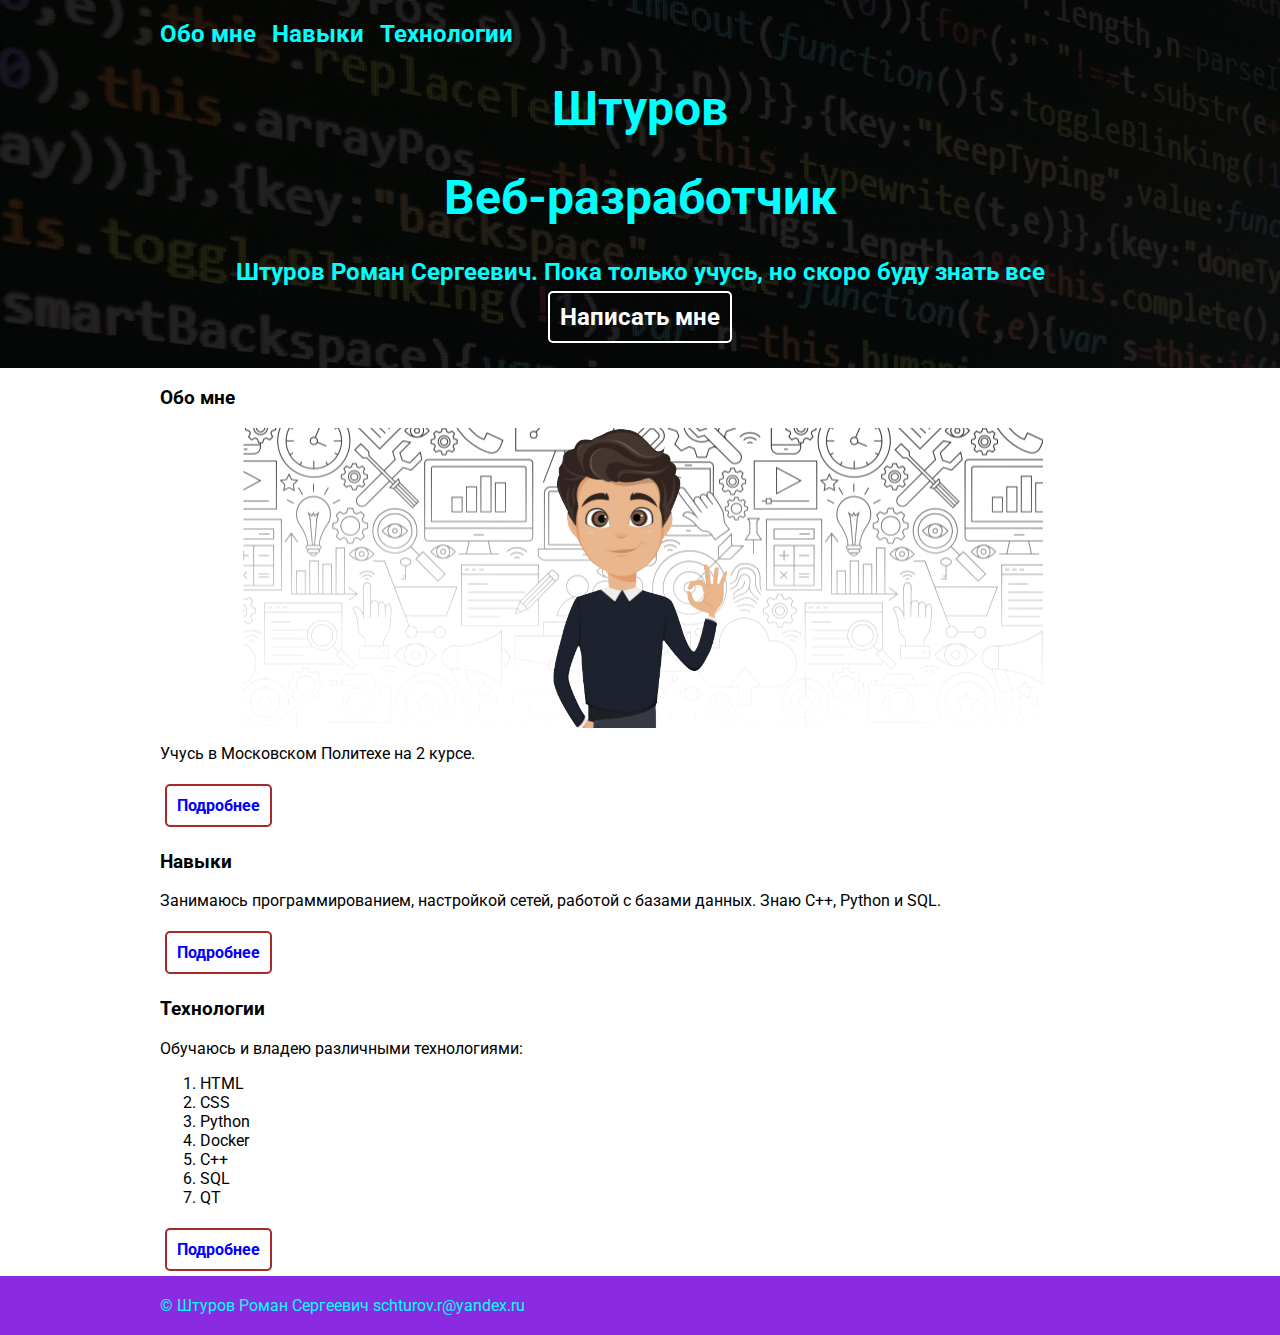
<file: Lab1/index.html>
<!DOCTYPE html>
<html lang="ru">

<head>
    <meta charset="UTF-8">
    <title>Веб-разработчик Штуров Р.С.</title>
    <link rel="stylesheet" href="style.css">
    <link rel="preconnect" href="https://fonts.googleapis.com">
    <link rel="preconnect" href="https://fonts.gstatic.com" crossorigin>
    <link href="https://fonts.googleapis.com/css2?family=Roboto:wght@700&display=swap" rel="stylesheet">
</head>

<body>
    <header class="header1">
        <div class="container">
            <nav class="main-menu">
                <ul>
                    <li><a href="#about_me">Обо мне</a></li>
                    <li><a href="#skills">Навыки</a></li>
                    <li><a href="#Technologies">Технологии</a></li>
                </ul>
            </nav>
        </div>
        <div class="text-center">
            <h1>Штуров</h1>
            <h1>Веб-разработчик</h1>
            <label class="w-50 mx-auto">Штуров Роман Сергеевич. Пока только учусь, но скоро буду знать все</br></label>
            <a class="btn contact-me-btn" href="mailto:schturov.r@yandex.ru">Написать мне</a>
        </div>
    </header>
    <main>
        <div class="container">
            <section id="about_me">
                <h3>Обо мне</h3>

                <figure class="avatar">
                    <img src="images/person.png" alt="person">
                </figure>


                <p>Учусь в Московском Политехе на 2 курсе.</p>
                <a class="btn" href="about.html">Подробнее</a>
            </section>

            <section id="skills">
                <h3>Навыки</h3>

                <p>Занимаюсь программированием, настройкой сетей, работой с базами данных. Знаю C++, Python и SQL.</p>
                <a class="btn" href="skills.html">Подробнее</a>
            </section>

            <section id="Technologies">
                <h3>Технологии</h3>

                <p>Обучаюсь и владею различными технологиями:</p>
                

                <ol>
                    <li>HTML</li>
                    <li>CSS</li>
                    <li>Python</li>
                    <li>Docker</li>
                    <li>C++</li>
                    <li>SQL</li>
                    <li>QT</li>
                </ol>
                <a class="btn" href="technologies.html">Подробнее</a>
            </section>
        </div>
    </main>
    <footer class="footer">
        <div class="container">
            &copy; Штуров Роман Сергеевич schturov.r@yandex.ru
        </div>
    </footer>
</body>

</html>
</file>
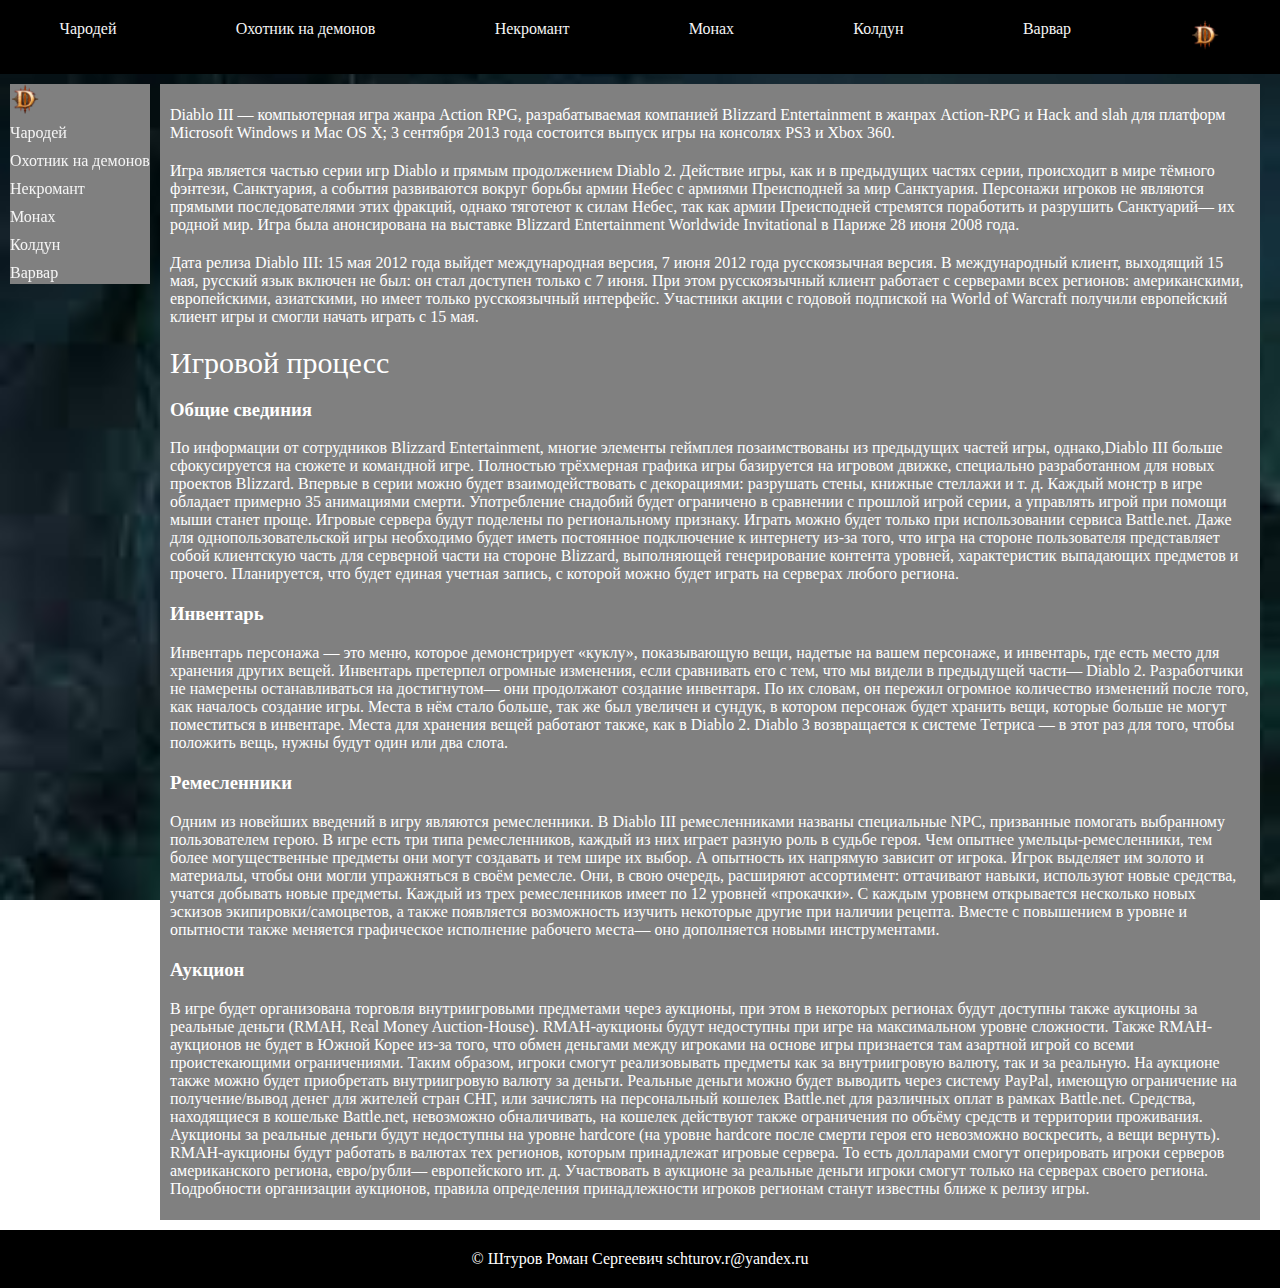
<file: lab3/index.html>
<!DOCTYPE html>
<html lang="en">
<head>
    <meta charset="UTF-8">
    <meta http-equiv="X-UA-Compatible" content="IE=edge">
    <meta name="viewport" content="width=device-width, initial-scale=1.0">
    <link rel="stylesheet" href="style.css">
    <link rel="stylesheet" href="print.css" media="print">
    <title>Diablo 3 classes</title>
</head>
<body>
    <header class="container">
        <a href="magician.html">Чародей</a>
        <a href="DemonHunter.html">Охотник на демонов</a>
        <a href="necromancer.html">Некромант</a>
        <a href="monk.html">Монах</a>
        <a href="witch.html">Колдун</a>
        <a href="barbarian.html">Варвар</a>
        <a href="index.html"><img src="images/logo.png" alt="Diablo 3 logo"></a>
    </header>

    <div class="sidebar">
        <a href="index.html"><img src="images/logo.png" alt="Diablo 3 logo"></a>
        <a href="magician.html">Чародей</a>
        <a href="DemonHunter.html">Охотник на демонов</a>
        <a href="necromancer.html">Некромант</a>
        <a href="monk.html">Монах</a>
        <a href="witch.html">Колдун</a>
        <a href="barbarian.html">Варвар</a>
    </div>
    
    <div class="info">
        <div>
        Diablo III — компьютерная игра жанра Action RPG, разрабатываемая компанией Blizzard Entertainment в жанрах Action-RPG
        и Hack and slah для платформ Microsoft Windows и Mac OS X; 
        3 сентября 2013 года состоится выпуск игры на консолях PS3 и Xbox 360.
        </div>
        <div>
        Игра является частью серии игр Diablo и прямым продолжением Diablo 2. Действие игры, как и в предыдущих частях серии,
        происходит в мире тёмного фэнтези, Санктуария, а события развиваются вокруг борьбы армии Небес с армиями Преисподней 
        за мир Санктуария. Персонажи игроков не являются прямыми последователями этих фракций, однако тяготеют к силам Небес,
        так как армии Преисподней стремятся поработить и разрушить Санктуарий— их родной мир. Игра была анонсирована на выставке
        Blizzard Entertainment Worldwide Invitational в Париже 28 июня 2008 года.
        </div>
        <div>
            Дата релиза Diablo III: 15 мая 2012 года выйдет международная версия, 7 июня 2012 года русскоязычная версия. В
            международный клиент, выходящий 15 мая, русский язык включен не был: он стал доступен только с 7 июня.
            При этом русскоязычный клиент работает с серверами всех регионов: американскими, европейскими, азиатскими,
            но имеет только русскоязычный интерфейс. Участники акции с годовой подпиской на World of Warcraft получили
            европейский клиент игры и смогли начать играть с 15 мая.
        </div>
        <div>
            <span>Игровой процесс</span>
            <h3>Общие свединия</h3>
            <p>
            По информации от сотрудников Blizzard Entertainment, многие элементы геймплея позаимствованы из предыдущих частей игры,
            однако,Diablo III больше сфокусируется на сюжете и командной игре. Полностью трёхмерная графика игры базируется на
            игровом движке, специально разработанном для новых проектов Blizzard. Впервые в серии можно будет взаимодействовать
            с декорациями: разрушать стены, книжные стеллажи и т. д. Каждый монстр в игре обладает примерно 35 анимациями смерти.
            Употребление снадобий будет ограничено в сравнении с прошлой игрой серии, а управлять игрой при помощи мыши станет проще.
            Игровые сервера будут поделены по региональному признаку. Играть можно будет только при использовании сервиса Battle.net.
            Даже для однопользовательской игры необходимо будет иметь постоянное подключение к интернету из-за того, что игра на
            стороне пользователя представляет собой клиентскую часть для серверной части на стороне Blizzard, выполняющей генерирование
            контента уровней, характеристик выпадающих предметов и прочего. Планируется, что будет единая учетная запись, с которой можно
            будет играть на серверах любого региона.
            </p>
        </div>
        <div>
            <h3>Инвентарь</h3>
            <p>
            Инвентарь персонажа — это меню, которое демонстрирует «куклу», показывающую вещи, надетые на вашем персонаже, и инвентарь,
            где есть место для хранения других вещей. Инвентарь претерпел огромные изменения, если сравнивать его с тем, что мы видели
            в предыдущей части— Diablo 2. Разработчики не намерены останавливаться на достигнутом— они продолжают создание инвентаря.
            По их словам, он пережил огромное количество изменений после того, как началось создание игры. Места в нём стало больше,
            так же был увеличен и сундук, в котором персонаж будет хранить вещи, которые больше не могут поместиться в инвентаре.
            Места для хранения вещей работают также, как в Diablo 2. Diablo 3 возвращается к системе Тетриса — в этот раз для того,
            чтобы положить вещь, нужны будут один или два слота.
            </p>
        </div>
        <div>
            <h3>Pемесленники</h3>
            <p>
                Одним из новейших введений в игру являются ремесленники. В Diablo III ремесленниками названы специальные NPC,
                призванные помогать выбранному пользователем герою. В игре есть три типа ремесленников, каждый из них играет
                разную роль в судьбе героя. Чем опытнее умельцы-ремесленники, тем более могущественные предметы они могут
                создавать и тем шире их выбор. А опытность их напрямую зависит от игрока. Игрок выделяет им золото и материалы,
                чтобы они могли упражняться в своём ремесле. Они, в свою очередь, расширяют ассортимент: оттачивают навыки,
                используют новые средства, учатся добывать новые предметы. Каждый из трех ремесленников имеет по 12 уровней
                «прокачки». С каждым уровнем открывается несколько новых эскизов экипировки/самоцветов, а также появляется
                возможность изучить некоторые другие при наличии рецепта. Вместе с повышением в уровне и опытности также меняется
                графическое исполнение рабочего места— оно дополняется новыми инструментами.
            </p>
        </div>
        <div>
            <h3>Аукцион</h3>
            <p>
                В игре будет организована торговля внутриигровыми предметами через аукционы, при этом в некоторых регионах будут
                доступны также аукционы за реальные деньги (RMAH, Real Money Auction-House). RMAH-аукционы будут недоступны при
                игре на максимальном уровне сложности. Также RMAH-аукционов не будет в Южной Корее из-за того, что обмен деньгами
                между игроками на основе игры признается там азартной игрой со всеми проистекающими ограничениями.
                Таким образом, игроки смогут реализовывать предметы как за внутриигровую валюту, так и за реальную. На аукционе
                также можно будет приобретать внутриигровую валюту за деньги. Реальные деньги можно будет выводить через систему PayPal,
                имеющую ограничение на получение/вывод денег для жителей стран СНГ, или зачислять на персональный кошелек Battle.net
                для различных оплат в рамках Battle.net. Средства, находящиеся в кошельке Battle.net, невозможно обналичивать,
                на кошелек действуют также ограничения по объёму средств и территории проживания.                
                Аукционы за реальные деньги будут недоступны на уровне hardcore (на уровне hardcore после смерти героя его
                невозможно воскресить, а вещи вернуть).                
                RMAH-аукционы будут работать в валютах тех регионов, которым принадлежат игровые сервера. То есть долларами
                смогут оперировать игроки серверов американского региона, евро/рубли— европейского ит. д. Участвовать в аукционе
                за реальные деньги игроки смогут только на серверах своего региона.                
                Подробности организации аукционов, правила определения принадлежности игроков регионам станут известны ближе к релизу игры.
            </p>
        </div>
    </div>
    <footer>
        <div class="container">
            &copy; Штуров Роман Сергеевич schturov.r@yandex.ru
        </div>
    </footer>
</body>
</html>
</file>
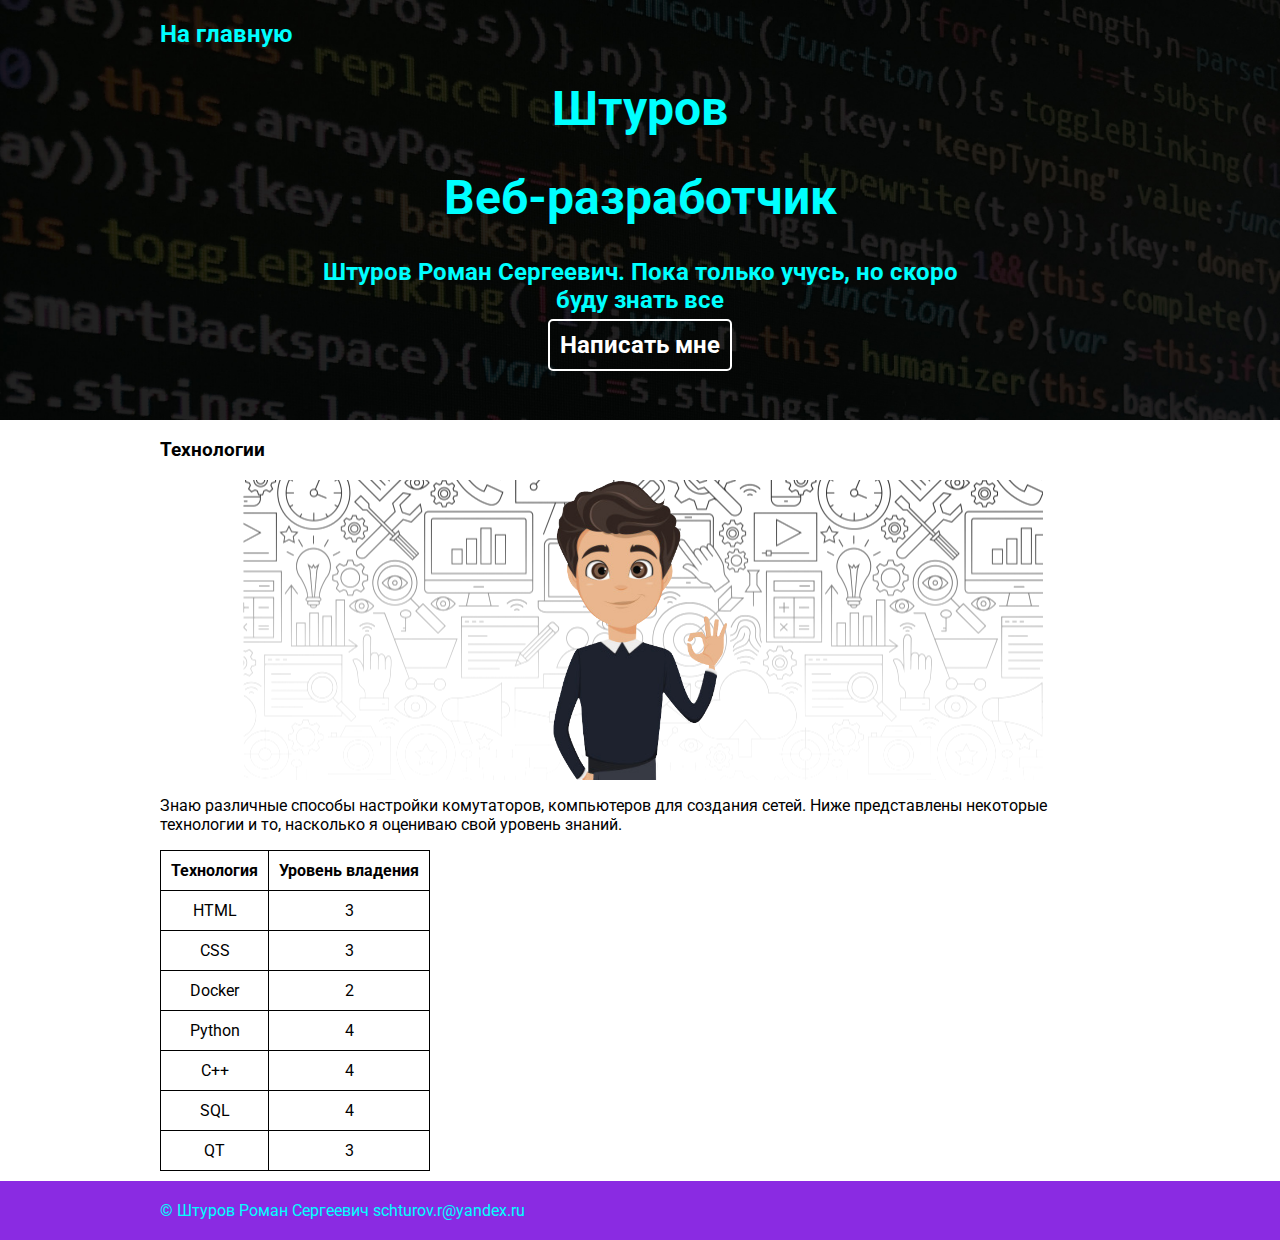
<file: Lab1/technologies.html>
<!DOCTYPE html>
<html lang="ru">

<head>
    <meta charset="UTF-8">
    <title>Веб-разработчик Штуров Р.С.</title>
    <link rel="stylesheet" href="style.css">
    <link rel="preconnect" href="https://fonts.googleapis.com">
    <link rel="preconnect" href="https://fonts.gstatic.com" crossorigin>
    <link href="https://fonts.googleapis.com/css2?family=Roboto:wght@700&display=swap" rel="stylesheet">
</head>

<body>
    <header class="header1">
        <div class="container">
            <nav class="main-menu">
                <ul>
                    <li><a href="index.html">На главную</a></li>
                </ul>
            </nav>
        </div>
        <div class="text-center">
            <h1>Штуров</h1>
            <h1>Веб-разработчик</h1>
            <p class="w-50 mx-auto">
                <label class="w-50 mx-auto">Штуров Роман Сергеевич. Пока только учусь, но скоро буду знать все</br></label>
                <a class="btn contact-me-btn" href="mailto:schturov.r@yandex.ru">Написать мне</a>
        </div>
    </header>
    <main>
        <div class="container">
            <section id="about_me">
                <h3>Технологии</h3>

                <figure class="avatar">
                    <img src="images/person.png" alt="person">
                </figure>


                <p>Знаю различные способы настройки комутаторов, компьютеров для создания сетей. Ниже представлены некоторые технологии и то, насколько я оцениваю свой уровень знаний.</p>
                    <table class="tabletech">
                        <thead>
                            <tr>
                                <th>Технология</th>
                                <th>Уровень владения</th>
                            </tr>
                        </thead>
                        <tbody>
                            <tr>
                                <td>HTML</td>
                                <td>3</td>
                            </tr>
                            <tr>
                                <td>CSS</td>
                                <td>3</td>
                            </tr>
                            <tr>
                                <td>Docker</td>
                                <td>2</td>
                            </tr>
                            <tr>
                                <td>Python</td>
                                <td>4</td>
                            </tr>
                            <tr>
                                <td>C++</td>
                                <td>4</td>
                            </tr>
                            <tr>
                                <td>SQL</td>
                                <td>4</td>
                            </tr>
                            <tr>
                                <td>QT</td>
                                <td>3</td>
                            </tr>
                        </tbody>
                    </table>
            </section>
        </div>
    </main>
    <footer class="footer">
        <div class="container">
            &copy; Штуров Роман Сергеевич schturov.r@yandex.ru
        </div>
    </footer>
</body>

</html>
</file>
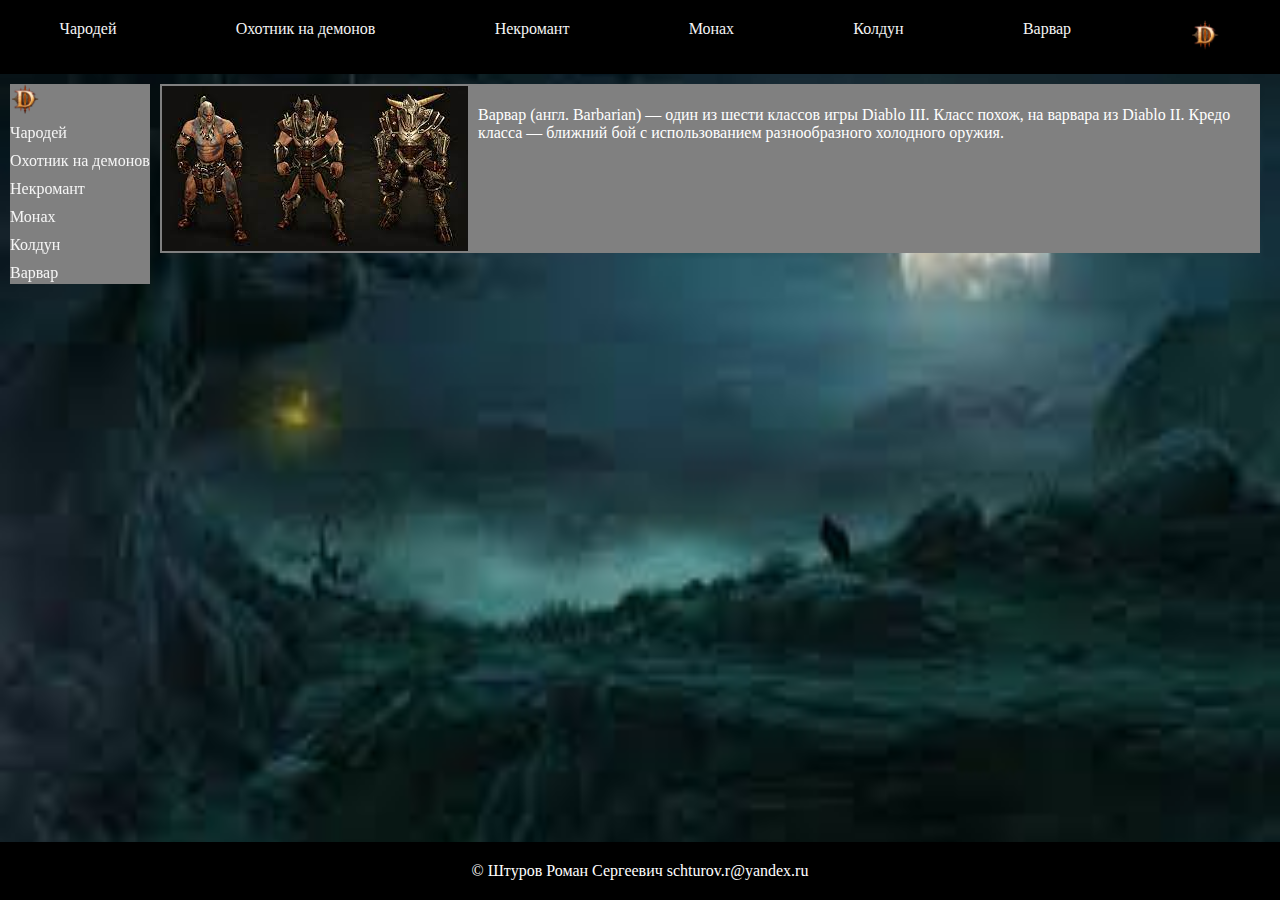
<file: lab3/barbarian.html>
<!DOCTYPE html>
<html lang="en">
<head>
    <meta charset="UTF-8">
    <meta http-equiv="X-UA-Compatible" content="IE=edge">
    <meta name="viewport" content="width=device-width, initial-scale=1.0">
    <link rel="stylesheet" href="style.css">
    <link rel="stylesheet" href="print.css" media="print">
    <title>Diablo 3 classes</title>
</head>
<body>
    <div class="wrapper">
        <div class="content">
            <header class="container">
                <a href="magician.html">Чародей</a>
                <a href="DemonHunter.html">Охотник на демонов</a>
                <a href="necromancer.html">Некромант</a>
                <a href="monk.html">Монах</a>
                <a href="witch.html">Колдун</a>
                <a href="barbarian.html">Варвар</a>
                <a href="index.html"><img src="images/logo.png" alt="Diablo 3 logo"></a>
            </header>

            <div class="sidebar">
                <a href="index.html"><img src="images/logo.png" alt="Diablo 3 logo"></a>
                <a href="magician.html">Чародей</a>
                <a href="DemonHunter.html">Охотник на демонов</a>
                <a href="necromancer.html">Некромант</a>
                <a href="monk.html">Монах</a>
                <a href="witch.html">Колдун</a>
                <a href="barbarian.html">Варвар</a>
            </div>
            <div class="info flex-container">
                <img src="images/barbarian.jpg" alt="barbarian">
                <div>
                    Варвар (англ. Barbarian) — один из шести классов игры Diablo III. Класс похож,
                    на варвара из Diablo II. Кредо класса — ближний бой с использованием разнообразного
                    холодного оружия.
                </div>
            </div>
        </div>
        <div class="footer">
            <footer>
                <div class="container">
                        &copy; Штуров Роман Сергеевич schturov.r@yandex.ru
                </div>
            </footer>
        </div>
    </div>
</body>
</html>
</file>
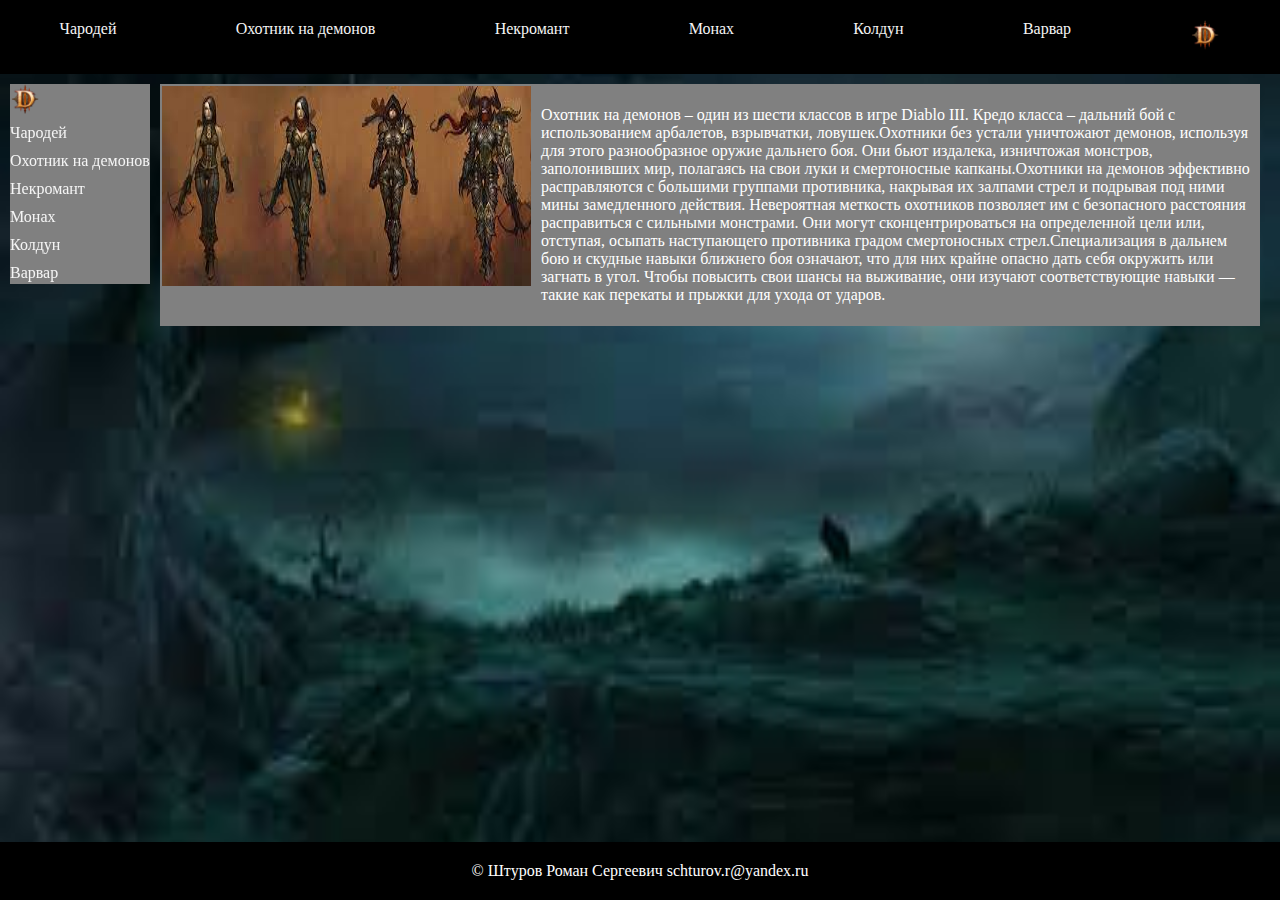
<file: lab3/DemonHunter.html>
<!DOCTYPE html>
<html lang="en">
<head>
    <meta charset="UTF-8">
    <meta http-equiv="X-UA-Compatible" content="IE=edge">
    <meta name="viewport" content="width=device-width, initial-scale=1.0">
    <link rel="stylesheet" href="style.css">
    <link rel="stylesheet" href="print.css" media="print">
    <title>Diablo 3 classes</title>
</head>
<body>
    <div class="wrapper">
        <div class="content">
            <header class="container">
                <a href="magician.html">Чародей</a>
                <a href="DemonHunter.html">Охотник на демонов</a>
                <a href="necromancer.html">Некромант</a>
                <a href="monk.html">Монах</a>
                <a href="witch.html">Колдун</a>
                <a href="barbarian.html">Варвар</a>
                <a href="index.html"><img src="images/logo.png" alt="Diablo 3 logo"></a>
            </header>

            <div class="sidebar">
                <a href="index.html"><img src="images/logo.png" alt="Diablo 3 logo"></a>
                <a href="magician.html">Чародей</a>
                <a href="DemonHunter.html">Охотник на демонов</a>
                <a href="necromancer.html">Некромант</a>
                <a href="monk.html">Монах</a>
                <a href="witch.html">Колдун</a>
                <a href="barbarian.html">Варвар</a>
            </div>
            <div class="info flex-container">
                <img src="images/demonhunter.jpg" alt="demonhunter">
                <div>
                    Охотник на демонов – один из шести классов в игре Diablo III. Кредо класса – дальний бой с
                    использованием арбалетов, взрывчатки, ловушек.Охотники без устали уничтожают демонов,
                    используя для этого разнообразное оружие дальнего боя. Они бьют издалека, изничтожая монстров,
                    заполонивших мир, полагаясь на свои луки и смертоносные капканы.Охотники на демонов эффективно
                    расправляются с большими группами противника, накрывая их залпами стрел и подрывая под ними
                    мины замедленного действия. Невероятная меткость охотников позволяет им с безопасного
                    расстояния расправиться с сильными монстрами. Они могут сконцентрироваться на определенной
                    цели или, отступая, осыпать наступающего противника градом смертоносных стрел.Специализация
                    в дальнем бою и скудные навыки ближнего боя означают, что для них крайне опасно дать себя
                    окружить или загнать в угол. Чтобы повысить свои шансы на выживание, они изучают
                    соответствующие навыки — такие как перекаты и прыжки для ухода от ударов.
                </div>
            </div>
        </div>
        <div class="footer">
            <footer>
                <div class="container">
                        &copy; Штуров Роман Сергеевич schturov.r@yandex.ru
                </div>
            </footer>
        </div>
    </div>
</body>
</html>
</file>
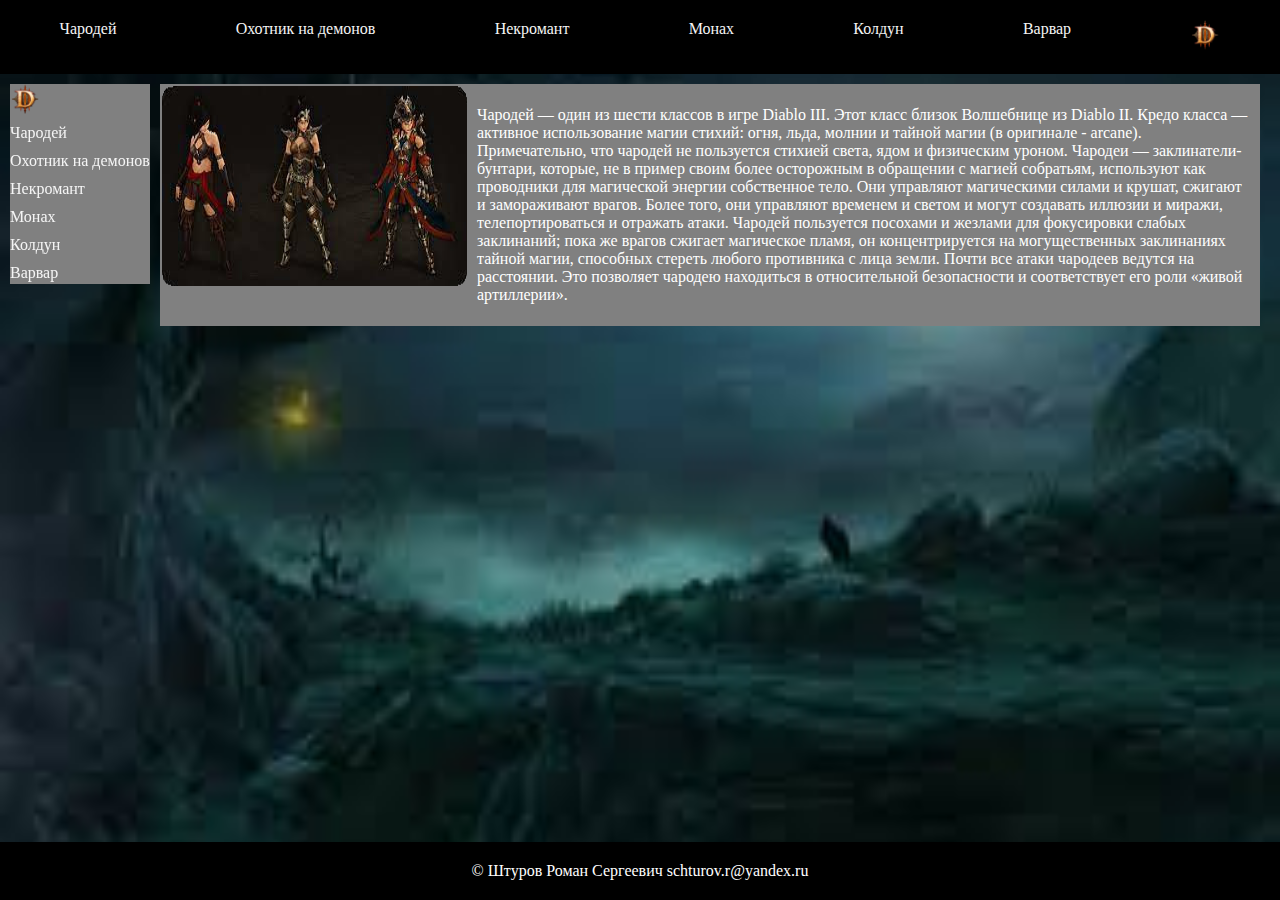
<file: lab3/magician.html>
<!DOCTYPE html>
<html lang="en">
<head>
    <meta charset="UTF-8">
    <meta http-equiv="X-UA-Compatible" content="IE=edge">
    <meta name="viewport" content="width=device-width, initial-scale=1.0">
    <link rel="stylesheet" href="style.css">
    <link rel="stylesheet" href="print.css" media="print">
    <title>Diablo 3 classes</title>
</head>
<body>
    <div class="wrapper">
        <div class="content">
            <header class="container">
                <a href="magician.html">Чародей</a>
                <a href="DemonHunter.html">Охотник на демонов</a>
                <a href="necromancer.html">Некромант</a>
                <a href="monk.html">Монах</a>
                <a href="witch.html">Колдун</a>
                <a href="barbarian.html">Варвар</a>
                <a href="index.html"><img src="images/logo.png" alt="Diablo 3 logo"></a>
            </header>

            <div class="sidebar">
                <a href="index.html"><img src="images/logo.png" alt="Diablo 3 logo"></a>
                <a href="magician.html">Чародей</a>
                <a href="DemonHunter.html">Охотник на демонов</a>
                <a href="necromancer.html">Некромант</a>
                <a href="monk.html">Монах</a>
                <a href="witch.html">Колдун</a>
                <a href="barbarian.html">Варвар</a>
            </div>
            <div class="info flex-container">
                <img src="images/magician.png" alt="magician">
                <div>
                    Чародей — один из шести классов в игре Diablo III. Этот класс близок Волшебнице из Diablo II. Кредо класса
                    — активное использование магии стихий: огня, льда, молнии и тайной магии (в оригинале - arcane). Примечательно,
                    что чародей не пользуется стихией света, ядом и физическим уроном.
                    Чародеи — заклинатели-бунтари, которые, не в пример своим более осторожным в обращении с магией собратьям,
                    используют как проводники для магической энергии собственное тело. Они управляют магическими силами и крушат,
                    сжигают и замораживают врагов. Более того, они управляют временем и светом и могут создавать иллюзии и миражи,
                    телепортироваться и отражать атаки.            
                    Чародей пользуется посохами и жезлами для фокусировки слабых заклинаний; пока же врагов сжигает магическое пламя,
                    он концентрируется на могущественных заклинаниях тайной магии, способных стереть любого противника с лица земли.            
                    Почти все атаки чародеев ведутся на расстоянии. Это позволяет чародею находиться в относительной безопасности и
                    соответствует его роли «живой артиллерии».
                </div>
            </div>
        </div>
        <div class="footer">
            <footer>
                <div class="container">
                        &copy; Штуров Роман Сергеевич schturov.r@yandex.ru
                </div>
            </footer>
        </div>
    </div>
</body>
</html>
</file>
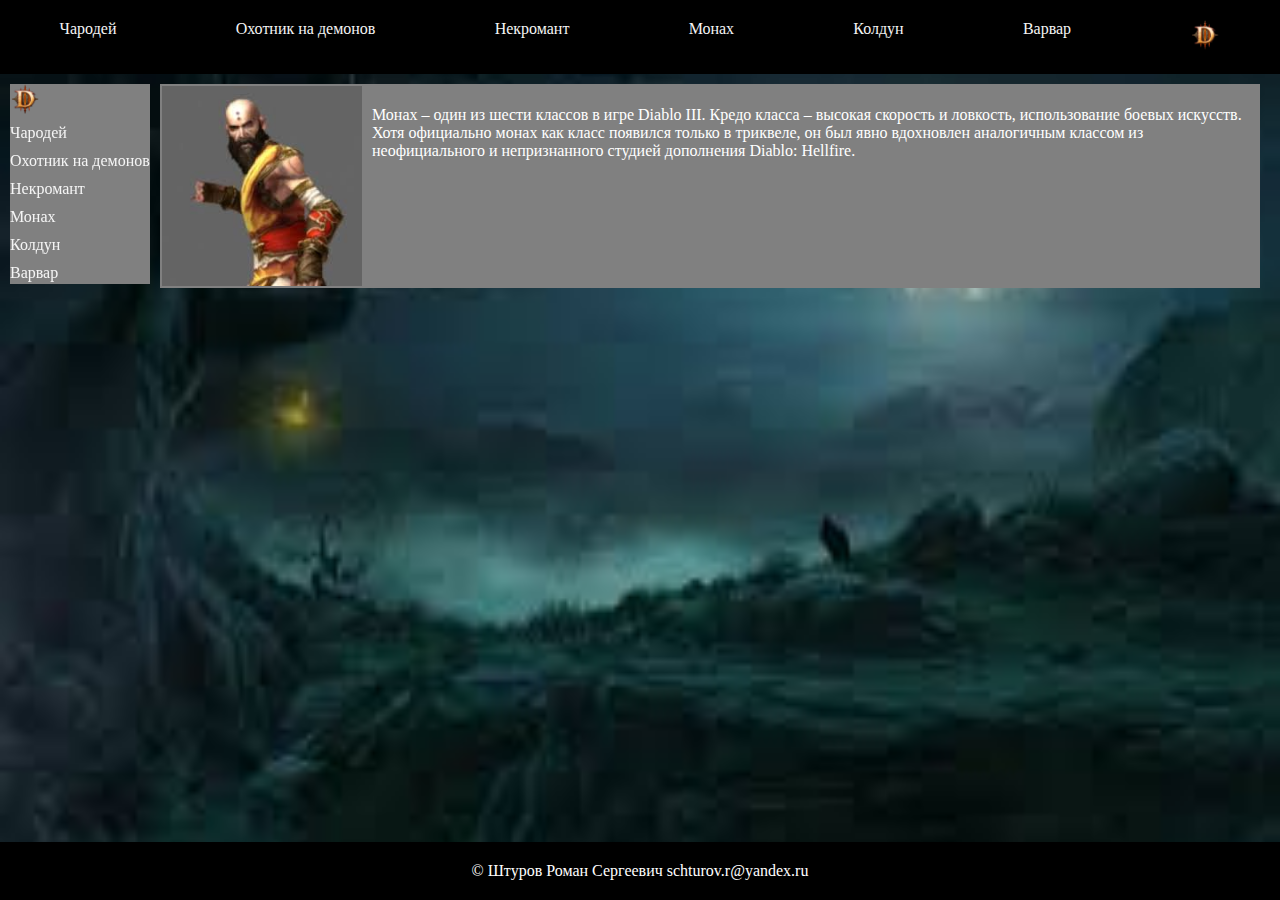
<file: lab3/monk.html>
<!DOCTYPE html>
<html lang="en">
<head>
    <meta charset="UTF-8">
    <meta http-equiv="X-UA-Compatible" content="IE=edge">
    <meta name="viewport" content="width=device-width, initial-scale=1.0">
    <link rel="stylesheet" href="style.css">
    <link rel="stylesheet" href="print.css" media="print">
    <title>Diablo 3 classes</title>
</head>
<body>
    <div class="wrapper">
        <div class="content">
            <header class="container">
                <a href="magician.html">Чародей</a>
                <a href="DemonHunter.html">Охотник на демонов</a>
                <a href="necromancer.html">Некромант</a>
                <a href="monk.html">Монах</a>
                <a href="witch.html">Колдун</a>
                <a href="barbarian.html">Варвар</a>
                <a href="index.html"><img src="images/logo.png" alt="Diablo 3 logo"></a>
            </header>

            <div class="sidebar">
                <a href="index.html"><img src="images/logo.png" alt="Diablo 3 logo"></a>
                <a href="magician.html">Чародей</a>
                <a href="DemonHunter.html">Охотник на демонов</a>
                <a href="necromancer.html">Некромант</a>
                <a href="monk.html">Монах</a>
                <a href="witch.html">Колдун</a>
                <a href="barbarian.html">Варвар</a>
            </div>
            <div class="info flex-container">
                <img src="images/monk.jpg" alt="monk">
                <div>
                    Монах – один из шести классов в игре Diablo III. Кредо класса – высокая
                    скорость и ловкость, использование боевых искусств. Хотя официально монах
                    как класс появился только в триквеле, он был явно вдохновлен аналогичным
                    классом из неофициального и непризнанного студией дополнения Diablo: Hellfire.
                </div>
            </div>
        </div>
        <div class="footer">
            <footer>
                <div class="container">
                        &copy; Штуров Роман Сергеевич schturov.r@yandex.ru
                </div>
            </footer>
        </div>
    </div>
</body>
</html>
</file>
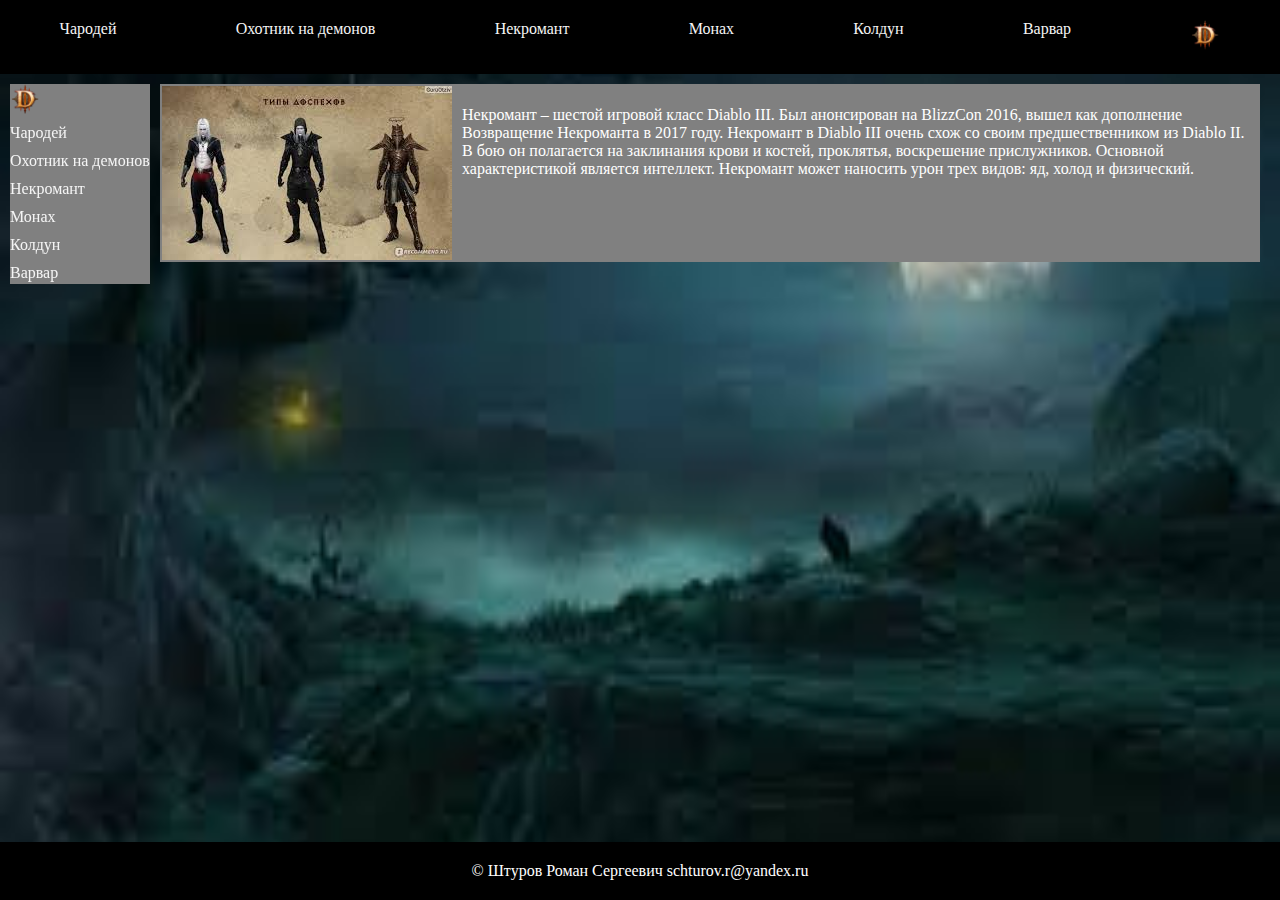
<file: lab3/necromancer.html>
<!DOCTYPE html>
<html lang="en">
<head>
    <meta charset="UTF-8">
    <meta http-equiv="X-UA-Compatible" content="IE=edge">
    <meta name="viewport" content="width=device-width, initial-scale=1.0">
    <link rel="stylesheet" href="style.css">
    <link rel="stylesheet" href="print.css" media="print">
    <title>Diablo 3 classes</title>
</head>
<body>
    <div class="wrapper">
        <div class="content">
            <header class="container">
                <a href="magician.html">Чародей</a>
                <a href="DemonHunter.html">Охотник на демонов</a>
                <a href="necromancer.html">Некромант</a>
                <a href="monk.html">Монах</a>
                <a href="witch.html">Колдун</a>
                <a href="barbarian.html">Варвар</a>
                <a href="index.html"><img src="images/logo.png" alt="Diablo 3 logo"></a>
            </header>

            <div class="sidebar">
                <a href="index.html"><img src="images/logo.png" alt="Diablo 3 logo"></a>
                <a href="magician.html">Чародей</a>
                <a href="DemonHunter.html">Охотник на демонов</a>
                <a href="necromancer.html">Некромант</a>
                <a href="monk.html">Монах</a>
                <a href="witch.html">Колдун</a>
                <a href="barbarian.html">Варвар</a>
            </div>
            <div class="info flex-container">
                <img src="images/necromancer.jpg" alt="necromancer">
                <div>
                    Некромант – шестой игровой класс Diablo III. Был анонсирован на BlizzCon 2016,
                    вышел как дополнение Возвращение Некроманта в 2017 году.
                    Некромант в Diablo III очень схож со своим предшественником из Diablo II.
                    В бою он полагается на заклинания крови и костей, проклятья, воскрешение прислужников.
                    Основной характеристикой является интеллект. Некромант может наносить урон трех видов:
                    яд, холод и физический.
                </div>
            </div>
        </div>
        <div class="footer">
            <footer>
                <div class="container">
                        &copy; Штуров Роман Сергеевич schturov.r@yandex.ru
                </div>
            </footer>
        </div>
    </div>
</body>
</html>
</file>
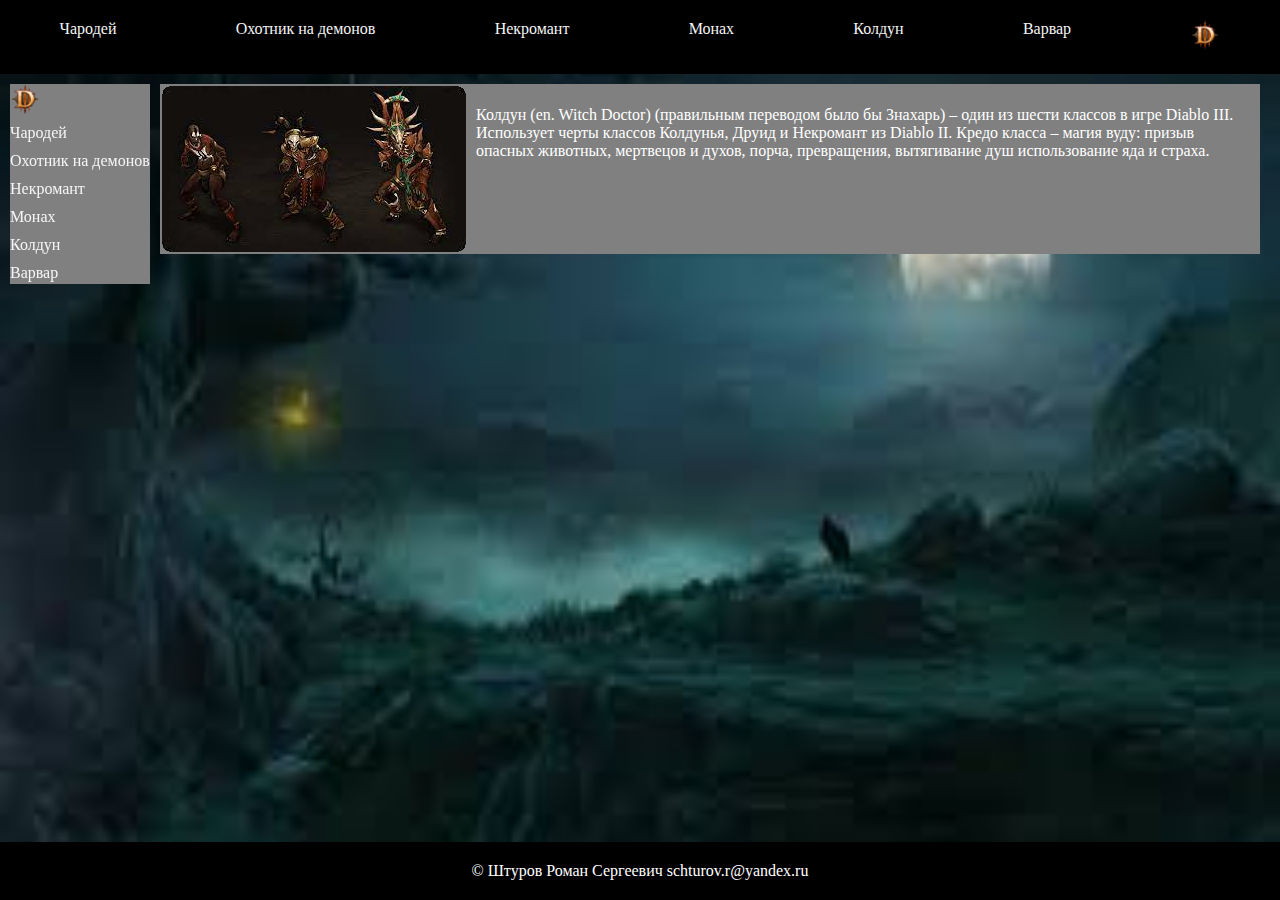
<file: lab3/witch.html>
<!DOCTYPE html>
<html lang="en">
<head>
    <meta charset="UTF-8">
    <meta http-equiv="X-UA-Compatible" content="IE=edge">
    <meta name="viewport" content="width=device-width, initial-scale=1.0">
    <link rel="stylesheet" href="style.css">
    <link rel="stylesheet" href="print.css" media="print">
    <title>Diablo 3 classes</title>
</head>
<body>
    <div class="wrapper">
        <div class="content">
            <header class="container">
                <a href="magician.html">Чародей</a>
                <a href="DemonHunter.html">Охотник на демонов</a>
                <a href="necromancer.html">Некромант</a>
                <a href="monk.html">Монах</a>
                <a href="witch.html">Колдун</a>
                <a href="barbarian.html">Варвар</a>
                <a href="index.html"><img src="images/logo.png" alt="Diablo 3 logo"></a>
            </header>

            <div class="sidebar">
                <a href="index.html"><img src="images/logo.png" alt="Diablo 3 logo"></a>
                <a href="magician.html">Чародей</a>
                <a href="DemonHunter.html">Охотник на демонов</a>
                <a href="necromancer.html">Некромант</a>
                <a href="monk.html">Монах</a>
                <a href="witch.html">Колдун</a>
                <a href="barbarian.html">Варвар</a>
            </div>
            <div class="info flex-container">
                <img src="images/witch.png" alt="witch">
                <div>
                    Колдун (en. Witch Doctor) (правильным переводом было бы Знахарь) – 
                    один из шести классов в игре Diablo III. Использует черты классов
                    Колдунья, Друид и Некромант из Diablo II. Кредо класса – магия вуду: 
                    призыв опасных животных, мертвецов и духов, порча, превращения, вытягивание
                    душ использование яда и страха.
                </div>
            </div>
        </div>
        <div class="footer">
            <footer>
                <div class="container">
                        &copy; Штуров Роман Сергеевич schturov.r@yandex.ru
                </div>
            </footer>
        </div>
    </div>
</body>
</html>
</file>
<file: Lab1/style.css>
body {
    margin: 0;
    font-family: 'Roboto', sans-serif;  
}
.header1 {
    background-color: blueviolet;
    color: aqua;
    padding: 20px 0;
    font-size: 1.5rem;
    font-weight: bold;
    background-image: url(images/background.jpg);
    background-size: cover;
}

.main-menu ul {
    list-style: none;
    margin: 0;
    padding: 0;
}

.main-menu li {
    display: inline;
    margin-right: 10px;
}

.main-menu a {
    text-decoration: none;
    color:aqua;
}

.main-menu li:last-child {
    margin-right: 0;
}

.container {
    max-width: 75%;
    margin: 0 auto;
}

label  {
    text-align: justify;
}

.footer {
    background-color: blueviolet;
    color: aqua;
    padding: 20px 0;
}

.avatar {
    text-align: center;
    height: 300px;
    background-image: url(images/background1.png);
    background-repeat: no-repeat;
    background-position: center;
}
.avatar img {
    height: 100%;
}

.text-center {
    text-align: center;
}

.w-50 {
    width: 50%;
}

.mx-auto {
    margin-left: auto;
    margin-right: auto;
}

.btn {
    display: inline-block;
    text-decoration: none;
    color: blue;
    border: 2px solid brown;
    padding: 10px;
    margin: 5px;
    border-radius: 5px;
    font-weight: bold;
}

.contact-me-btn {
    text-align: center;
    color: white;
    border-color: white;
}
table {
    border-collapse: collapse;
}
th, td {
    border: 1px solid black;
    text-align: center;
    padding: 10px;
}

.tabletech {
    margin-bottom: 10px;
}
</file>
<file: lab3/style.css>
body{
    margin: 0;
    background: url(images/back.jpg) no-repeat;
    background-size: 100% 100%;
    background-attachment: fixed;
    height: 100vh;
}

.sidebar{
    width: 140px;
    height: 200px;
    margin-left: 10px;
    margin-top: 10px;
    position: fixed;
    float: left;
    background-color: gray;
}

.sidebar a{
    margin-bottom: 10px;
    text-decoration: none;
    left: 20px;
    top:20px;
    color:whitesmoke;
    display: block;
}

.sidebar img{
    width: 30px;
    height: 30px;
    display: block;
}

.container{
    background-color: black;
    display: flex;
    justify-content: space-around;
    padding-top: 20px;
    padding-bottom: 20px;
    color: white;

}
.container img{
    width: 30px;
    height: 30px;
}

.container a{
    text-decoration: none;
    color:whitesmoke;
}


.info{
    margin: 10px 20px 10px 160px;
    padding: 2px 0 2px 0;
    background-color: gray;
}

.info div{
    margin: 20px 10px 20px 10px;
    color: white;
    
}

.info span{
    font-size: 30px;
}

.info img {
    margin-left: 2px;
    max-height: 200px;
}

.flex-container{
    display: flex;
    justify-content: space-between;
}

.wrapper{
    display: flex;
	flex-direction: column;
	min-height: 100%;
}

.content{
    flex:1 0 auto;
}

.footer{
    flex: 0 0 auto;
}
</file>
<file: lab3/print.css>
body{
    margin: 0;
    background: url(images/back.jpg) no-repeat;
    background-size: 100% 100%;
    background-attachment: fixed;
}

.info{
    margin-left: 10px;
    margin-right: 10px;
}

.info div{
    color: black;
}

.sidebar{
    display: none;
}

.container{
    display: none;
}

.container a{
    display: none;
}
</file>
